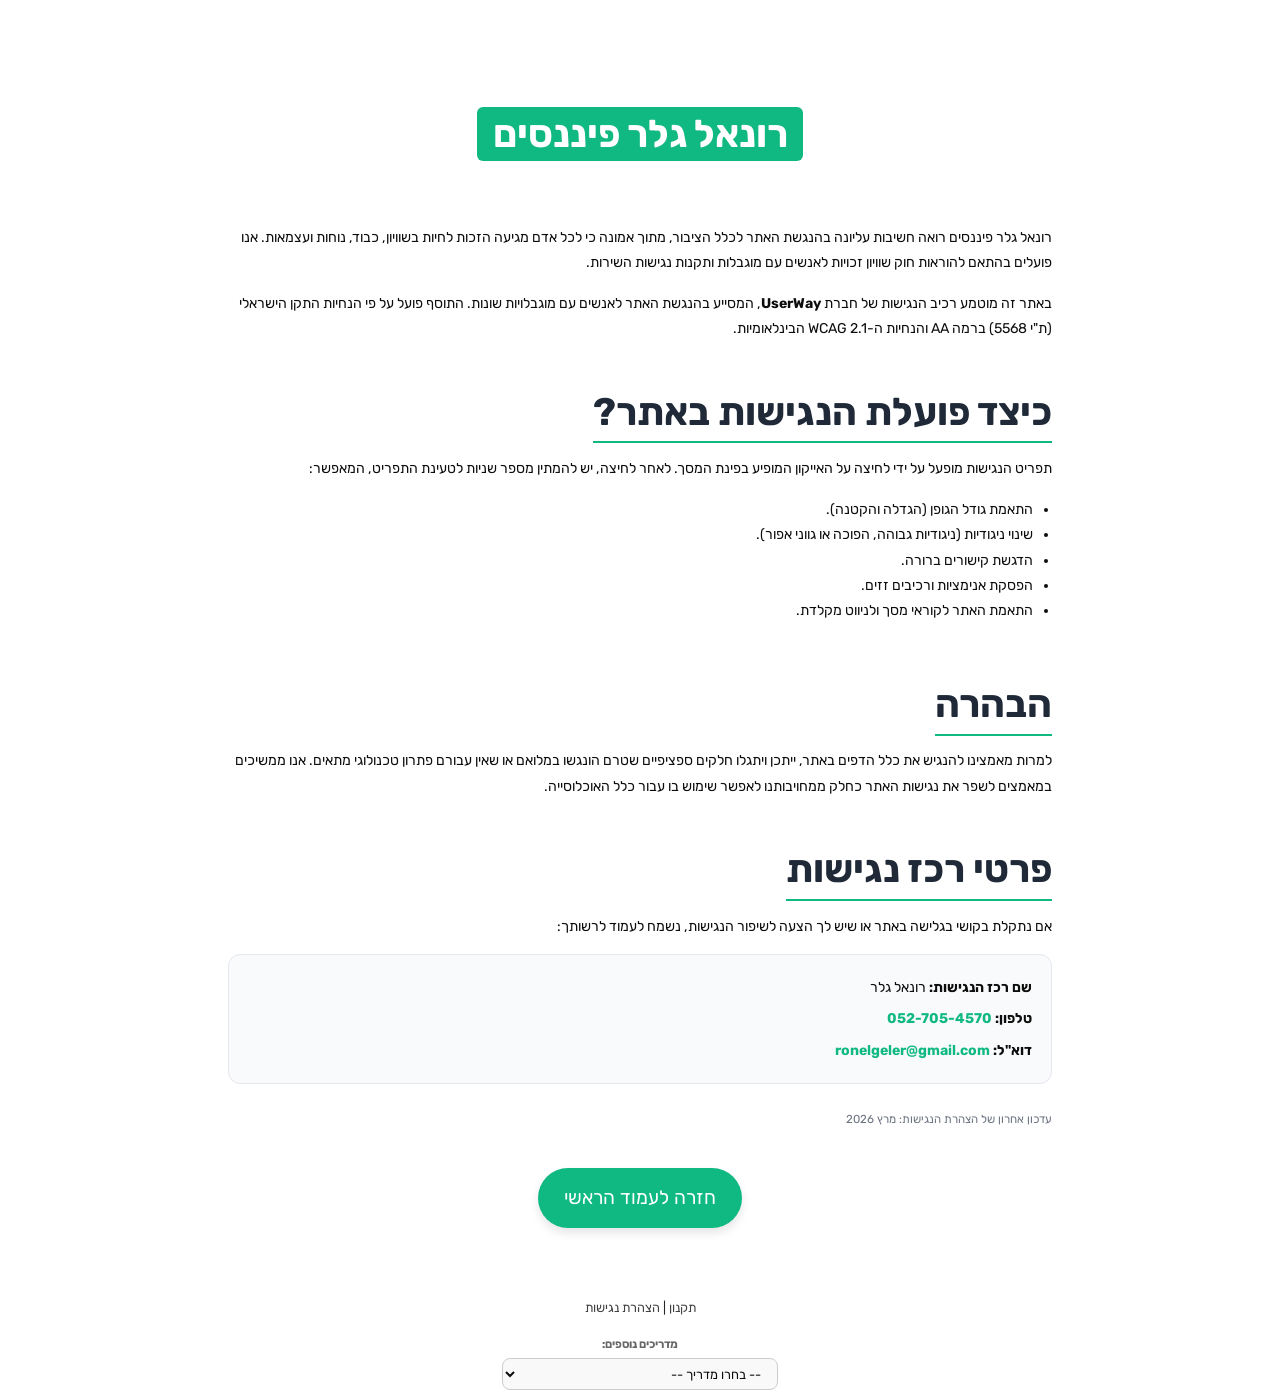
<file: accessibility.html>
<!DOCTYPE html>
<html lang="he" dir="rtl">
<head>
  <meta charset="utf-8">
  <title>הצהרת נגישות | רונאל גלר פיננסים</title>
  <meta content="הצהרת נגישות – רונאל גלר פיננסים לבעלי עסקים" name="description">
  <meta content="width=device-width, initial-scale=1" name="viewport">
  
  <link rel="stylesheet" href="style.css">
  <link rel="icon" type="image/png" href="/favicon3.png?v=3">
  <style>
    .legal-content h2 { color: #1f2937; margin-top: 2.5rem; border-bottom: 2px solid #10B981; padding-bottom: 0.5rem; display: inline-block; }
    .legal-content p { margin-bottom: 1.2rem; }
  </style>
</head>
<body class="body">

<section class="hero-section" style="padding-top: 4rem; padding-bottom: 2rem;">
  <div class="container large">
    <div style="text-align: center; width: 100%;">
      <h1 style="display: block; width: 100%; text-align: center;">
        הצהרת נגישות – <br>
        <span class="bg-text-green" style="display: inline-block; margin-top: 10px;">רונאל גלר פיננסים</span>
      </h1>
    </div>
  </div>
</section>

<section class="white-section legal-content">
  <div class="container" style="max-width: 850px; margin: 0 auto; line-height: 1.8; font-size: 1.1rem;">
    
    <p>רונאל גלר פיננסים רואה חשיבות עליונה בהנגשת האתר לכלל הציבור, מתוך אמונה כי לכל אדם מגיעה הזכות לחיות בשוויון, כבוד, נוחות ועצמאות. אנו פועלים בהתאם להוראות חוק שוויון זכויות לאנשים עם מוגבלות ותקנות נגישות השירות.</p>
    
    <p>באתר זה מוטמע רכיב הנגישות של חברת <strong>UserWay</strong>, המסייע בהנגשת האתר לאנשים עם מוגבלויות שונות. התוסף פועל על פי הנחיות התקן הישראלי (ת"י 5568) ברמה AA והנחיות ה-WCAG 2.1 הבינלאומיות.</p>
    
    <h2>כיצד פועלת הנגישות באתר?</h2>
    <p>תפריט הנגישות מופעל על ידי לחיצה על האייקון המופיע בפינת המסך. לאחר לחיצה, יש להמתין מספר שניות לטעינת התפריט, המאפשר:</p>
    <ul style="padding-right: 1.5rem; margin-bottom: 2rem;">
      <li>התאמת גודל הגופן (הגדלה והקטנה).</li>
      <li>שינוי ניגודיות (ניגודיות גבוהה, הפוכה או גווני אפור).</li>
      <li>הדגשת קישורים ברורה.</li>
      <li>הפסקת אנימציות ורכיבים זזים.</li>
      <li>התאמת האתר לקוראי מסך ולניווט מקלדת.</li>
    </ul>
    
    <h2>הבהרה</h2>
    <p>למרות מאמצינו להנגיש את כלל הדפים באתר, ייתכן ויתגלו חלקים ספציפיים שטרם הונגשו במלואם או שאין עבורם פתרון טכנולוגי מתאים. אנו ממשיכים במאמצים לשפר את נגישות האתר כחלק ממחויבותנו לאפשר שימוש בו עבור כלל האוכלוסייה.</p>
    
    <h2>פרטי רכז נגישות</h2>
    <p>אם נתקלת בקושי בגלישה באתר או שיש לך הצעה לשיפור הנגישות, נשמח לעמוד לרשותך:</p>
    <div style="background: #f9fafb; padding: 1.5rem; border-radius: 12px; border: 1px solid #e5e7eb; margin-top: 1rem;">
      <p style="margin-bottom: 0.5rem;"><strong>שם רכז הנגישות:</strong> רונאל גלר</p>
      <p style="margin-bottom: 0.5rem;"><strong>טלפון:</strong> <a href="tel:0527054570" rel="noopener" style="color: #10B981; text-decoration: none; font-weight: bold;">052-705-4570</a></p>
      <p style="margin-bottom: 0;"><strong>דוא"ל:</strong> <a href="mailto:ronelgeler@gmail.com" rel="noopener" style="color: #10B981; text-decoration: none; font-weight: bold;">ronelgeler@gmail.com</a></p>
    </div>

    <p style="margin-top: 2rem; font-size: 0.9rem; color: #6b7280;">עדכון אחרון של הצהרת הנגישות: מרץ 2026</p>

    <div style="text-align: center; margin-top: 3rem;">
      <a href="index.html" class="blue-round-button w-button" style="text-decoration: none; display: inline-block;">
        חזרה לעמוד הראשי
      </a>
    </div>

  </div>
</section>

<section class="white-section footer" style="margin-top: 3rem;">
  <div class="container">
    <div class="footer-text" style="text-align: center;">
      <a href="terms.html" class="footer-link">תקנון</a> | 
      <a href="accessibility.html" class="footer-link">הצהרת נגישות</a>
    </div>
    <div class="guides-dropdown-wrapper">
      <label for="guidesSelect" style="font-size: 0.9rem; font-weight: bold; color: #666;">מדריכים נוספים:</label>
      <select id="guidesSelect" class="guides-select" onchange="if(this.value) window.location.href=this.value;">
        <option value="">-- בחרו מדריך --</option>
        <option value="index.html">דף הבית - שליטה פיננסית</option>
        <option value="break-even.html">מחשבון נקודת איזון</option>
        <option value="double-income.html">איך להכפיל הכנסות בלי להכפיל שעות עבודה</option>
        <option value="work-less.html">איך לעבוד פחות ולהרוויח יותר</option>
      </select>
    </div>
  </div>
</section>

<script defer src="https://cdn.userway.org/widget.js" data-account="iaCLqsaGRU" data-position="5"></script>

</body>
</html>
</file>
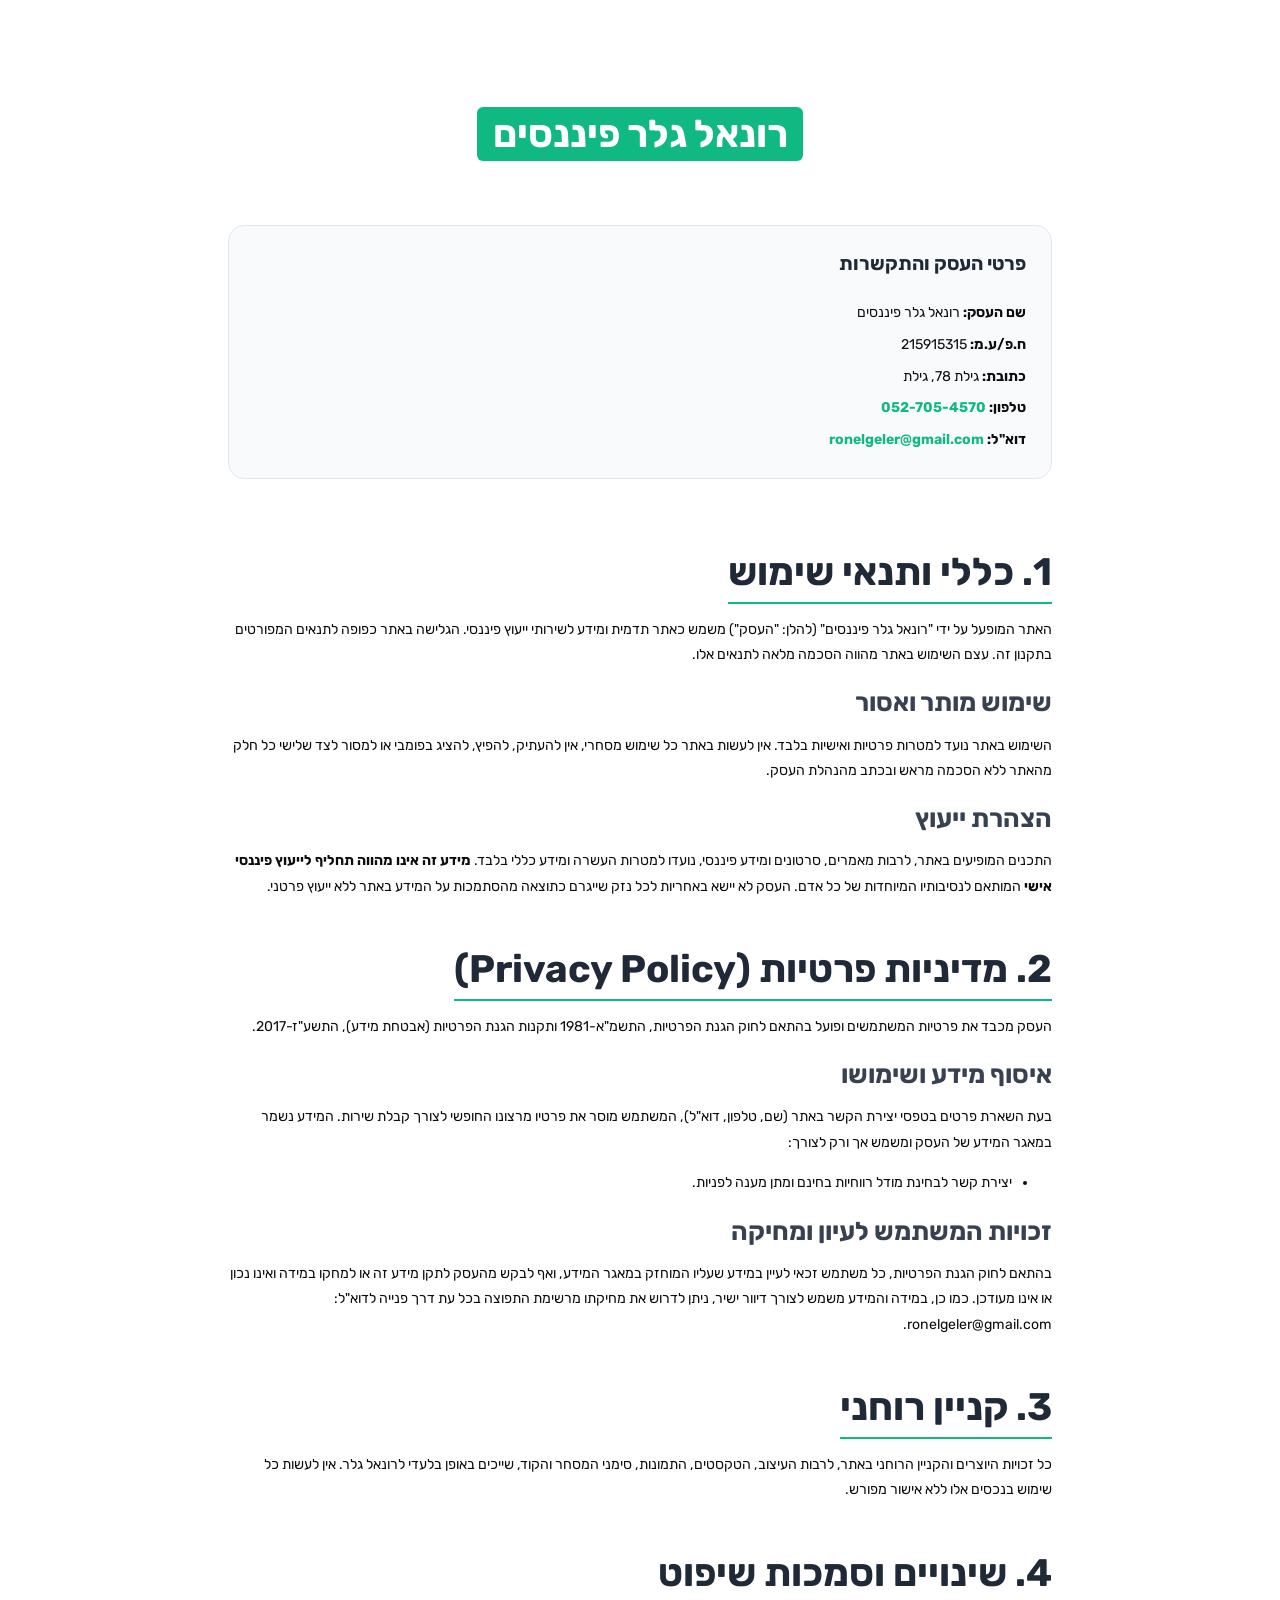
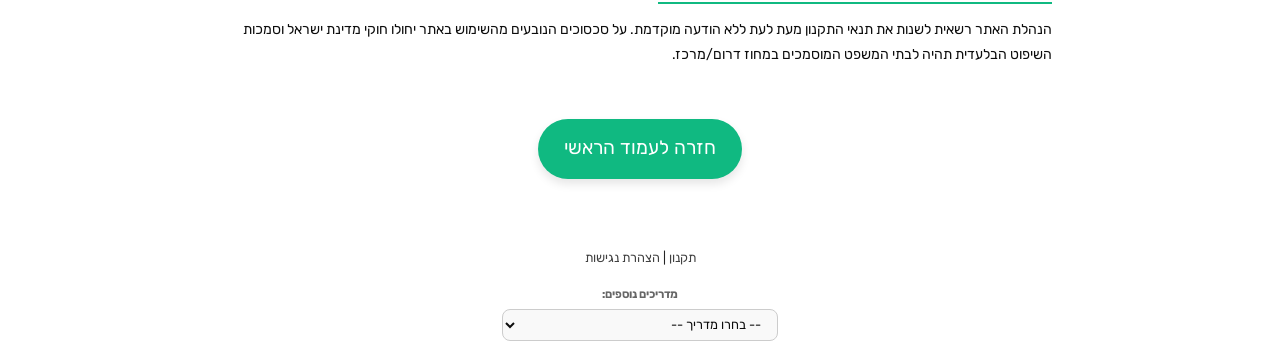
<file: terms.html>
<!DOCTYPE html>
<html lang="he" dir="rtl">
<head>
  <meta charset="utf-8">
  <title>תקנון אתר ומדיניות פרטיות | רונאל גלר פיננסים</title>
  <meta content="תקנון אתר ומדיניות פרטיות – רונאל גלר פיננסים לבעלי עסקים" name="description">
  <meta content="width=device-width, initial-scale=1" name="viewport">
  
  <link rel="stylesheet" href="style.css">
  <link rel="icon" type="image/png" href="/favicon3.png?v=3">
  <style>
    .legal-content h2 { color: #1f2937; margin-top: 2.5rem; border-bottom: 2px solid #10B981; padding-bottom: 0.5rem; display: inline-block; }
    .legal-content h3 { color: #374151; margin-top: 1.5rem; }
    .legal-content p { margin-bottom: 1.2rem; }
  </style>
</head>
<body class="body">

<section class="hero-section" style="padding-top: 4rem; padding-bottom: 2rem;">
  <div class="container large">
    <div style="text-align: center; width: 100%;">
      <h1 style="display: block; width: 100%; text-align: center;">
        תקנון האתר ומדיניות פרטיות – <br>
        <span class="bg-text-green" style="display: inline-block; margin-top: 10px;">רונאל גלר פיננסים</span>
      </h1>
    </div>
  </div>
</section>

<section class="white-section legal-content">
  <div class="container" style="max-width: 850px; margin: 0 auto; line-height: 1.8; font-size: 1.1rem;">
    
    <div style="background: #f9fafb; padding: 2rem; border-radius: 16px; border: 1px solid #e5e7eb; margin-bottom: 3rem;">
      <h2 style="margin-top: 0; margin-bottom: 1.5rem; font-size: 1.5rem; border: none;">פרטי העסק והתקשרות</h2>
      <p style="margin-bottom: 0.5rem;"><strong>שם העסק:</strong> רונאל גלר פיננסים</p>
      <p style="margin-bottom: 0.5rem;"><strong>ח.פ/ע.מ:</strong> 215915315</p>
      <p style="margin-bottom: 0.5rem;"><strong>כתובת:</strong> גילת 78, גילת</p>
      <p style="margin-bottom: 0.5rem;"><strong>טלפון:</strong> <a href="tel:0527054570" rel="noopener" style="color: #10B981; text-decoration: none; font-weight: bold;">052-705-4570</a></p>
      <p style="margin-bottom: 0;"><strong>דוא"ל:</strong> <a href="mailto:ronelgeler@gmail.com" rel="noopener" style="color: #10B981; text-decoration: none; font-weight: bold;">ronelgeler@gmail.com</a></p>
    </div>

    <h2>1. כללי ותנאי שימוש</h2>
    <p>האתר המופעל על ידי "רונאל גלר פיננסים" (להלן: "העסק") משמש כאתר תדמית ומידע לשירותי ייעוץ פיננסי. הגלישה באתר כפופה לתנאים המפורטים בתקנון זה. עצם השימוש באתר מהווה הסכמה מלאה לתנאים אלו.</p>
    
    <h3>שימוש מותר ואסור</h3>
    <p>השימוש באתר נועד למטרות פרטיות ואישיות בלבד. אין לעשות באתר כל שימוש מסחרי, אין להעתיק, להפיץ, להציג בפומבי או למסור לצד שלישי כל חלק מהאתר ללא הסכמה מראש ובכתב מהנהלת העסק.</p>
    
    <h3>הצהרת ייעוץ</h3>
    <p>התכנים המופיעים באתר, לרבות מאמרים, סרטונים ומידע פיננסי, נועדו למטרות העשרה ומידע כללי בלבד. <strong>מידע זה אינו מהווה תחליף לייעוץ פיננסי אישי</strong> המותאם לנסיבותיו המיוחדות של כל אדם. העסק לא יישא באחריות לכל נזק שייגרם כתוצאה מהסתמכות על המידע באתר ללא ייעוץ פרטני.</p>

    <h2>2. מדיניות פרטיות (Privacy Policy)</h2>
    <p>העסק מכבד את פרטיות המשתמשים ופועל בהתאם לחוק הגנת הפרטיות, התשמ"א-1981 ותקנות הגנת הפרטיות (אבטחת מידע), התשע"ז-2017.</p>

    <h3>איסוף מידע ושימושו</h3>
    <p>בעת השארת פרטים בטפסי יצירת הקשר באתר (שם, טלפון, דוא"ל), המשתמש מוסר את פרטיו מרצונו החופשי לצורך קבלת שירות. המידע נשמר במאגר המידע של העסק ומשמש אך ורק לצורך:</p>
    <ul>
      <li>יצירת קשר לבחינת מודל רווחיות בחינם ומתן מענה לפניות.</li>
    </ul>

    <h3>זכויות המשתמש לעיון ומחיקה</h3>
    <p>בהתאם לחוק הגנת הפרטיות, כל משתמש זכאי לעיין במידע שעליו המוחזק במאגר המידע, ואף לבקש מהעסק לתקן מידע זה או למחקו במידה ואינו נכון או אינו מעודכן. כמו כן, במידה והמידע משמש לצורך דיוור ישיר, ניתן לדרוש את מחיקתו מרשימת התפוצה בכל עת דרך פנייה לדוא"ל: ronelgeler@gmail.com.</p>


    <h2>3. קניין רוחני</h2>
    <p>כל זכויות היוצרים והקניין הרוחני באתר, לרבות העיצוב, הטקסטים, התמונות, סימני המסחר והקוד, שייכים באופן בלעדי לרונאל גלר. אין לעשות כל שימוש בנכסים אלו ללא אישור מפורש.</p>

    <h2>4. שינויים וסמכות שיפוט</h2>
    <p>הנהלת האתר רשאית לשנות את תנאי התקנון מעת לעת ללא הודעה מוקדמת. על סכסוכים הנובעים מהשימוש באתר יחולו חוקי מדינת ישראל וסמכות השיפוט הבלעדית תהיה לבתי המשפט המוסמכים במחוז דרום/מרכז.</p>

    <div style="text-align: center; margin-top: 4rem;">
      <a href="index.html" class="blue-round-button w-button" style="text-decoration: none; display: inline-block;">
        חזרה לעמוד הראשי
      </a>
    </div>

  </div>
</section>

<section class="white-section footer" style="margin-top: 3rem;">
  <div class="container">
    <div class="footer-text" style="text-align: center;">
      <a href="terms.html" class="footer-link">תקנון</a> | 
      <a href="accessibility.html" class="footer-link">הצהרת נגישות</a>
    </div>
    <div class="guides-dropdown-wrapper">
      <label for="guidesSelect" style="font-size: 0.9rem; font-weight: bold; color: #666;">מדריכים נוספים:</label>
      <select id="guidesSelect" class="guides-select" onchange="if(this.value) window.location.href=this.value;">
        <option value="">-- בחרו מדריך --</option>
        <option value="index.html">דף הבית - שליטה פיננסית</option>
        <option value="break-even.html">מחשבון נקודת איזון</option>
        <option value="double-income.html">איך להכפיל הכנסות בלי להכפיל שעות עבודה</option>
        <option value="work-less.html">איך לעבוד פחות ולהרוויח יותר</option>
      </select>
    </div>
  </div>
</section>

<script defer src="https://cdn.userway.org/widget.js" data-account="iaCLqsaGRU" data-position="5"></script>

</body>
</html>
</file>
<file: style.css>
@import url('https://fonts.googleapis.com/css2?family=Rubik:ital,wght@0,300..900;1,300..900&display=swap');

/* HTML Resets & Base Elements */
* { box-sizing: border-box; }
html { height: 100%; -webkit-text-size-adjust: 100%; -ms-text-size-adjust: 100%; font-family: sans-serif; }
body { margin: 0; min-height: 100%; direction: rtl; color: #0d0d0d; text-align: right; font-family: 'Rubik', sans-serif; font-size: 1.3rem; line-height: 1.4; background-color: #fff; }
article, aside, details, figcaption, figure, footer, header, hgroup, main, menu, nav, section, summary { display: block; }
a { background-color: #0000; }
a:active, a:hover { outline: 0; }
b, strong { font-weight: bold; }
h1, h2, h3, h4, h5, h6 { margin-bottom: 10px; font-weight: bold; }
h1 { margin-top: 20px; font-size: 38px; line-height: 44px; }
h2 { margin-top: 20px; font-size: 32px; line-height: 36px; }
h3 { margin-top: 20px; font-size: 24px; line-height: 30px; }
h4 { margin-top: 10px; font-size: 18px; line-height: 24px; }
p { margin-top: 0; margin-bottom: 10px; }
img { vertical-align: middle; max-width: 100%; display: inline-block; border: 0; }
button, input, select, textarea { color: inherit; font: inherit; margin: 0; }
button, html input[type="button"], input[type="submit"] { -webkit-appearance: button; cursor: pointer; border: 0; }
input { line-height: normal; }
input[type="checkbox"] { box-sizing: border-box; padding: 0; }
ul { margin-top: 0; margin-bottom: 10px; padding-left: 40px; }
textarea { overflow: auto; resize: none; min-height: 5rem; }

/* Fonts */
/* Google Fonts Rubik imported at top of file */

/* Variables */
:root {
  --white-smoke: #f5f5f5;
  --dark: #0d0d0d;
  --white: white;
  --light-blue: #5c9df2;
  --green: #7ecc7a;
  --red: #ea3e4e;
  --brand-green: #10B981;
  --brand-green-light: rgba(16, 185, 129, 0.45);
}

/* Base Classes */
.w-clearfix:before, .w-clearfix:after { content: " "; grid-area: 1 / 1 / 2 / 2; display: table; }
.w-clearfix:after { clear: both; }
.w-inline-block { max-width: 100%; display: inline-block; }
.w-form { margin: 0 0 15px; }
.w-input { color: #333; vertical-align: middle; background-color: #fff; border: 1px solid #ccc; width: 100%; height: 38px; margin-bottom: 10px; padding: 8px 12px; font-size: 14px; line-height: 1.42857; display: block; }
.w-input:focus { border-color: #3898ec; outline: 0; }
.w-button { color: #fff; line-height: inherit; cursor: pointer; background-color: #3898ec; border: 0; border-radius: 0; padding: 9px 15px; text-decoration: none; display: inline-block; }

/* Typography Overrides */
h1, h2 { margin-top: 0; margin-bottom: 1rem; font-size: 3rem; font-weight: 700; line-height: 1.2; }
h3 { margin-top: 0; margin-bottom: 1rem; font-size: 2rem; font-weight: 700; line-height: 1.3; }
h4 { margin-top: 0; margin-bottom: 1rem; font-size: 1.5rem; font-weight: 700; line-height: 24px; }
p { margin-bottom: 1rem; }
.text-center { text-align: center; }
.extra-big-text { font-size: 2rem; line-height: 1.4; }
.big-text { font-size: 1.5rem; line-height: 1.4; }
.underline { text-decoration: underline; }
.red-text { color: #ea3e4e; }
.light-blue-text { color: var(--brand-green) !important; }
.bg-text-green { background-color: var(--brand-green); color: #ffffff; padding: 0.1em 0.4em; border-radius: 6px; display: inline-block; line-height: 1.2; }

/* Layout & Containers */
.container { max-width: 60rem; margin-left: auto; margin-right: auto; padding-left: 1rem; padding-right: 1rem; }
.container.small { max-width: 40rem; }
.container.large { max-width: 80rem; }

/* Sections */
.hero-section { color: var(--white); text-align: center; position: relative; overflow: hidden; }
.hero-topper { background-color: var(--white); color: var(--dark); border-bottom-right-radius: 2rem; border-bottom-left-radius: 2rem; max-width: 40rem; margin-bottom: 2rem; margin-left: auto; margin-right: auto; padding: 1rem 2rem; }
.hero-background { z-index: -999; background-color: #2d2d2d; background-image: radial-gradient(circle at 50% 0, #fff3, #fff0); border-bottom-right-radius: 5rem; border-bottom-left-radius: 5rem; height: 40rem; position: absolute; inset: 0% 1rem auto; }
.dark-section { color: var(--white); background-color: #2d2d2d; padding-top: 2rem; padding-bottom: 2rem; }
.white-section { padding-top: 2rem; padding-bottom: 2rem; }
.white-section.footer { text-align: center; padding-top: .5rem; padding-bottom: .5rem; font-size: 1rem; }
.light-gray-section { background-color: var(--white-smoke); padding-top: 2rem; padding-bottom: 2rem; }
.half-dark-section { background-color: #2d2d2d; background-image: linear-gradient(#2d2d2d 50%, #fff 50%); padding-top: 2rem; padding-bottom: 2rem; }

/* Grids */
.hero-section-grid { display: grid; grid-template-columns: 1fr; gap: 2rem; align-items: center; padding-bottom: 2rem; }
.about-section-grid { display: grid; grid-template-columns: 1fr; gap: 2rem; align-items: center; }
.pains-section-grid { display: grid; grid-template-columns: 1fr; gap: 2rem; align-items: center; }

/* Images */
.main-hero-image { width: auto; max-width: 80%; height: auto; border-radius: 16px; box-shadow: 0 10px 30px rgba(0,0,0,0.15); margin: 2rem auto 0; display: block; }
.about-image { width: 100%; border-radius: 16px; box-shadow: 0 10px 25px rgba(0,0,0,0.1); object-fit: cover; }
.pains-chart-image { width: 100%; max-width: 500px; display: block; margin: 0 auto; border-radius: 12px; box-shadow: 0 4px 15px rgba(0,0,0,0.2); }

/* Buttons & Forms */
.blue-round-button { grid-column-gap: 1rem; grid-row-gap: 1rem; background-color: var(--brand-green) !important; color: var(--white); border-radius: 50rem; justify-content: center; align-items: center; padding: 1rem 2rem; font-size: 1.5rem; text-decoration: none; transition: all .2s ease-in-out; display: inline-flex; box-shadow: 0 5px 10px #0000001a; }
.blue-round-button:hover { transform: translate(0, -2px); }
.dark-round-button { background-color: var(--brand-green) !important; border-radius: 100rem; height: 3rem; padding: .5rem 2rem; font-weight: 700; }
.blue-form-wrapper { background-color: var(--brand-green) !important; border-color: var(--brand-green) !important; color: var(--white); border-radius: 12px; padding: 2.5rem 2rem !important; }
.blue-form-wrapper .form-header { color: #ffffff !important; margin-bottom: 1.5rem; }
.round-text-field { direction: rtl; color: var(--dark); text-align: right; background-color: #ffffff4d; border: 1px #000; border-radius: 50rem; height: 3rem; margin-bottom: 0; padding: .5rem 1rem; font-size: 1.2rem; }
.round-text-field::placeholder { color: var(--white); }
.form-grid { grid-column-gap: 1rem; grid-row-gap: 1rem; grid-template-rows: auto; grid-template-columns: 1fr 1fr 1fr; grid-auto-columns: 1fr; display: grid; }
.form-footer { color: var(--white); background-color: #2d2d2d; border-bottom-right-radius: 1rem; border-bottom-left-radius: 1rem; max-width: 80%; padding: .25rem 1rem; font-size: 1.2rem; font-style: italic; display: inline-block; }
.form-block { margin-bottom: 0; }
#Lead-Form input[type="submit"] { background-color: #1f2937 !important; color: #ffffff !important; border: none; }

/* Components - Solution Blocks */
.blue-list-block { grid-column-gap: 1.25rem; grid-row-gap: 1.25rem; background-color: var(--brand-green) !important; color: #ffffff !important; text-align: right; border-radius: .5rem; justify-content: center; align-items: center; padding: .75rem 1.5rem; display: flex; position: relative; }
.blue-list-blocks-wrapper { grid-column-gap: .75rem; grid-row-gap: .75rem; flex-flow: column; justify-content: flex-start; align-items: center; display: flex; }
.cascading-block-1 { width: 70% !important; max-width: none !important; margin: 0 auto !important; justify-content: center !important; font-size: 1.5rem !important; padding: 1.25rem 2rem !important; text-align: center !important; }
.cascading-block-2 { width: 85% !important; max-width: none !important; margin: 0 auto !important; justify-content: center !important; font-size: 1.5rem !important; padding: 1.25rem 2rem !important; text-align: center !important; }
.cascading-block-3 { width: 100% !important; max-width: none !important; margin: 0 auto !important; justify-content: center !important; font-size: 1.5rem !important; padding: 1.25rem 2rem !important; text-align: center !important; }

/* Components - Onboarding Steps */
.onboarding-steps-wrapper { grid-column-gap: 1.5rem; grid-row-gap: 1.5rem; flex-flow: column; grid-template-rows: auto auto; grid-template-columns: 1fr 1fr; grid-auto-columns: 1fr; max-width: 30rem; margin: 1.5rem auto; padding-right: 1rem; font-size: 1.5rem; display: flex; }
.blue-list-block.onboarding { padding-right: 4.5rem !important; padding-left: 2rem !important; min-height: 4.5rem; }
.onboarding-number { background-color: #ffffff !important; color: var(--brand-green) !important; border-radius: 50% !important; width: 4rem !important; height: 4rem !important; display: flex !important; justify-content: center !important; align-items: center !important; position: absolute !important; right: 0 !important; top: 50% !important; transform: translate(50%, -50%) !important; box-shadow: 0 4px 10px rgba(0,0,0,0.15) !important; font-size: 2rem !important; font-weight: 800 !important; border: none !important; }

/* Components - Avatar List */
.avatar-wrapper { grid-column-gap: 4rem; grid-row-gap: 4rem; justify-content: center; margin-top: 2rem; margin-bottom: 2rem; display: flex; }
.avatar-block { color: var(--white); background-color: #2d2d2d; border-radius: 1rem; padding: 2rem 4rem; }
.avatar-block.blue { background-color: var(--brand-green) !important; }
.avatar-list-line { grid-column-gap: 1rem; grid-row-gap: 1rem; text-align: right; border-bottom: 1px solid #f5f5f580; justify-content: flex-start; align-items: center; padding-top: .75rem; padding-bottom: .75rem; display: flex; }
.avatar-list-line.last { border-bottom-style: none; }

/* Components - FAQ */
.faq-wrapper-2 { grid-column-gap: 1rem; grid-row-gap: 1rem; text-align: right; flex-flow: column; display: flex; }
.faq-block-2 { color: var(--white); cursor: pointer; background-color: #2d2d2d; border-radius: .5rem; padding: 1rem 2rem; }
.faq-question-wrapper-2 { grid-column-gap: 2rem; grid-row-gap: 2rem; justify-content: space-between; align-items: center; padding-top: .25rem; padding-bottom: .25rem; display: flex; }
.faq-arrow-icon-2 { height: 1.75rem; filter: hue-rotate(130deg) brightness(1.2); }
.faq-question-text-2 { font-size: 1.5rem; font-weight: 700; line-height: 1.5; }
.faq-answer-text-2 { width: 90%; }

/* Icons & SVG */
.check-icon { width: 28px !important; height: 28px !important; margin-left: 14px; flex-shrink: 0; }
.list-icon-svg { width: 22px; height: 22px; margin-left: 12px; flex-shrink: 0; }
.button-icon { height: 2rem; filter: hue-rotate(130deg) brightness(1.2); }

/* Text Markers */
.red-marker { --u: 100%; --h: .45em; --y: 0em; background-repeat: no-repeat; background-position: center calc(100% - var(--y)); background-size: var(--u) var(--h); -webkit-box-decoration-break: clone; box-decoration-break: clone; padding-bottom: 1%; background-image: url("https://cdn.prod.website-files.com/654bc6376837e19d25be369f/68b5dd1bfb86dd720c9b433a_Red%20Marker.webp"); }
.yellow-marker { --u: 100%; --h: 1.1em; --y: 0em; background-repeat: no-repeat; background-position: center calc(50% - var(--y)); background-size: var(--u) var(--h); -webkit-box-decoration-break: clone; box-decoration-break: clone; padding-bottom: 1%; background-image: linear-gradient(rgba(255, 228, 77, .45), rgba(255, 228, 77, .45)); }

/* Footer */
.footer-link { color: #2d2d2d; text-decoration: none; }
.footer-text { opacity: .9; }

/* Responsive Adjustments */
@media (min-width: 768px) {
  .hero-section-grid { grid-template-columns: 1.2fr 1fr; padding-bottom: 3rem; }
  .about-section-grid { grid-template-columns: 1fr 1fr; }
  .pains-section-grid { grid-template-columns: 1.2fr 1fr; }
}

@media screen and (max-width: 1500px) { html { font-size: 90%; } }
@media screen and (max-width: 1280px) { html { font-size: 80%; } }
@media screen and (max-width: 991px) { 
  html { font-size: 100%; } 
  .hero-topper { margin-bottom: 1rem; }
  .hero-background { border-radius: 0; left: 0%; right: 0%; }
  .avatar-wrapper { grid-column-gap: 2rem; grid-row-gap: 2rem; flex-flow: column; }
}

@media screen and (max-width: 767px) {
  body { font-size: 1.2rem; }
  h1 { font-size: 2.5rem; }
  h2 { font-size: 2rem; }
  h3 { font-size: 1.5rem; }
  .form-grid { grid-template-columns: 1fr; }
  .hero-background { height: 100%; }
  .avatar-wrapper { margin-top: 0; }
  .faq-block-2 { padding-left: 1.5rem; padding-right: 1.5rem; }
  .blue-round-button { font-size: 1.2rem; }
  .blue-form-wrapper { padding-left: 2rem; padding-right: 2rem; }
  .dark-round-button { width: 100%; }
  .form-footer { font-size: 1.1rem; }
  .main-hero-image { max-width: 90%; margin-top: 1.5rem; }
  
  .cascading-block-1 { width: 88% !important; font-size: 1.15rem !important; padding: 1rem 0.5rem !important; }
  .cascading-block-2 { width: 94% !important; font-size: 1.15rem !important; padding: 1rem 0.5rem !important; }
  .cascading-block-3 { width: 100% !important; font-size: 1.15rem !important; padding: 1rem 0.5rem !important; }
  .blue-list-block.onboarding { padding-right: 3.5rem !important; }
  .onboarding-number { width: 3.2rem !important; height: 3.2rem !important; font-size: 1.5rem !important; }
  .check-icon { width: 22px !important; height: 22px !important; margin-left: 8px; }
}

@media screen and (max-width: 479px) {
  h1, h2 { font-size: 1.75rem; }
  .avatar-block { padding-left: 2rem; padding-right: 2rem; }
  .faq-question-wrapper-2 { grid-column-gap: 1rem; grid-row-gap: 1rem; }
  .blue-round-button { font-size: 1.1rem; }
  .faq-answer-text-2 { width: 100%; font-size: 1rem; }
  .faq-question-text-2 { font-size: 1.2rem; }
  .form-header { font-size: 1.5rem; }
  .form-footer { font-size: 1rem; }
  .blue-list-block { justify-content: flex-start; align-items: center; }
}


/* Cookie Consent Banner */
.cookie-banner {
  position: fixed;
  bottom: 0;
  left: 0;
  right: 0;
  background-color: #1f2937;
  color: #ffffff;
  padding: 1rem;
  z-index: 9999;
  display: none; /* Hidden by default, shown via JS */
  box-shadow: 0 -4px 10px rgba(0,0,0,0.2);
}

.cookie-content {
  max-width: 80rem;
  margin: 0 auto;
  display: flex;
  justify-content: space-between;
  align-items: center;
  gap: 1.5rem;
}

.cookie-content p {
  margin: 0;
  font-size: 0.95rem;
  line-height: 1.5;
}

.cookie-content a {
  color: #10B981;
  text-decoration: underline;
}

.cookie-button {
  background-color: #10B981;
  color: #ffffff;
  border: none;
  padding: 0.6rem 1.5rem;
  border-radius: 8px;
  font-weight: bold;
  cursor: pointer;
  white-space: nowrap;
  transition: background-color 0.2s;
}

.cookie-button:hover {
  background-color: #059669;
}

.cookie-button.secondary {
  background-color: transparent;
  border: 1px solid rgba(255,255,255,0.3);
  color: #ffffff;
  margin-left: 10px;
}

.cookie-button.secondary:hover {
  background-color: rgba(255,255,255,0.1);
}

@media screen and (max-width: 767px) {
  .cookie-content {
    flex-direction: column;
    text-align: center;
    gap: 1rem;
  }
  .cookie-button {
    width: 100%;
  }
}
/* Calculator UI */
.calculator-card { background: white; border-radius: 16px; padding: 3rem 2rem; box-shadow: 0 15px 40px rgba(0,0,0,0.08); margin-top: -3rem; position: relative; z-index: 20; }
.calc-input { width: 100%; height: 50px; font-size: 1.2rem; padding: 0 1rem; border: 2px solid #ddd; border-radius: 8px; background: #f9f9f9; outline: none; transition: border-color 0.2s; }
.calc-input:focus { border-color: var(--brand-green); background: white; }
.calc-button { width: 100%; background: var(--brand-green); color: white; border: none; border-radius: 8px; padding: 1rem; font-size: 1.4rem; font-weight: bold; cursor: pointer; transition: transform 0.2s, background 0.2s; box-shadow: 0 4px 12px rgba(16, 185, 129, 0.3); }
.calc-button:hover { transform: translateY(-2px); background: #0e9f6e; }
.result-box { margin-top: 2rem; padding: 2rem; background: rgba(16, 185, 129, 0.1); border: 2px solid var(--brand-green); border-radius: 12px; text-align: center; animation: fadeIn 0.5s ease-in-out; }
.result-number { font-size: 3.5rem; font-weight: 900; color: var(--brand-green); margin-bottom: 0.5rem; direction: ltr; display: inline-block; }
.result-warning { font-size: 1.1rem; color: #444; }
@keyframes fadeIn { from { opacity: 0; transform: translateY(10px); } to { opacity: 1; transform: translateY(0); } }

/* Guides Dropdown */
.guides-dropdown-wrapper { margin-top: 1.5rem; display: flex; justify-content: center; align-items: center; flex-direction: column; gap: 0.5rem; }
.guides-select { padding: 0.5rem 1rem; border-radius: 8px; border: 1px solid #ccc; background-color: #f9f9f9; font-family: inherit; font-size: 1rem; cursor: pointer; transition: border-color 0.2s; min-width: 200px; text-align: right; direction: rtl; }
.guides-select:focus { outline: none; border-color: var(--brand-green); }
</file>
